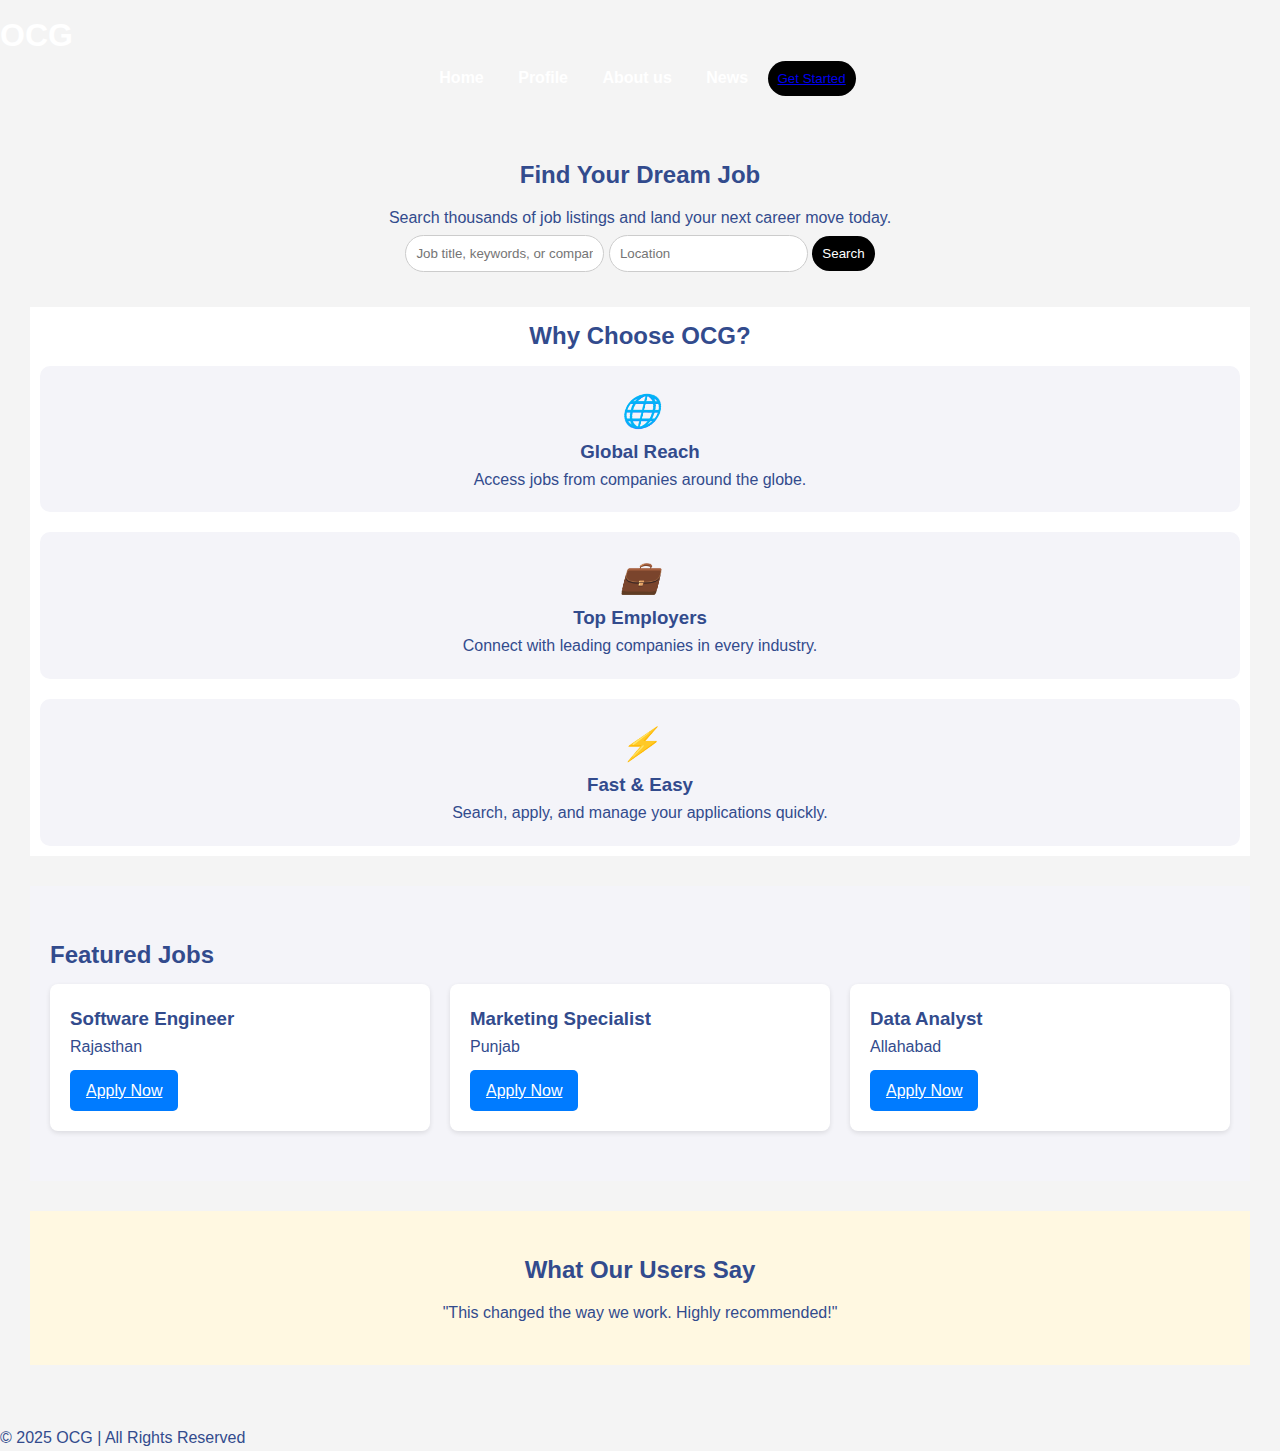
<file: index.html>
<!DOCTYPE html>
<html lang="en">
<head>
    <meta charset="UTF-8">
    <meta name="viewport" content="width=device-width, initial-scale=1.0">
    <link rel="stylesheet" href="https://cdnjs.cloudflare.com/ajax/libs/font-awesome/6.7.2/css/all.min.css">
    <title>OCG</title>
    <link rel="stylesheet" href="stylesheet.css">
    <script src="E:\aman bhaiya\jav ki file.js" defer></script>
</head>
<body>
    <header>
        <div class="logo">
            <h1>OCG</h1>
        </div>
        <nav>
            <ul>
                <li><a href="index.html">Home</a></li>
                <li><a href="profile.html">Profile</a></li>
                <li><a href="about us.html">About us</a></li>
                <li><a href="news.html">News</a></li>
                <button><a href="E:\aman bhaiya\auth-section.html">Get Started</a></button>
            </ul>
        </nav>
    </header>

    <main>
        <section class="Hero">
            <form id="searchForm">
                    <div class="container">
                      <h2>Find Your Dream Job</h2>
                      <p>Search thousands of job listings and land your next career move today.</p>
                      <form class="search-bar">
                        </select>  <input type="text" placeholder="Job title, keywords, or company" />
                        <input type="text" placeholder="Location" />
                        <button type="submit">Search</button>
                      </form>
                    </div>
        </section>
       
        <!-- Features Section -->
  <section id="features" class="features">
    <div class="container">
      <h2>Why Choose OCG?</h2>
      <div class="features-grid">
        <div class="feature">
          <i class="icon">🌐</i>
          <h3>Global Reach</h3>
          <p>Access jobs from companies around the globe.</p>
        </div>
        <div class="feature">
          <i class="icon">💼</i>
          <h3>Top Employers</h3>
          <p>Connect with leading companies in every industry.</p>
        </div>
        <div class="feature">
          <i class="icon">⚡</i>
          <h3>Fast & Easy</h3>
          <p>Search, apply, and manage your applications quickly.</p>
        </div>
      </div>
    </div>
  </section>

         <!-- Featured Jobs Section -->
  <section id="jobs" class="jobs">
    <div class="container">
      <h2>Featured Jobs</h2>
      <div class="job-list">
        <div class="job-card">
          <h3>Software Engineer</h3>
          <p>Rajasthan</p>
          <a href="">Apply Now</a>
        </div>
        <div class="job-card">
          <h3>Marketing Specialist</h3>
          <p>Punjab</p>
          <a href="">Apply Now</a>
        </div>
        <div class="job-card">
          <h3>Data Analyst</h3>
          <p>Allahabad</p>
          <a href="">Apply Now</a>
        </div>
      </div>
    </div>
  </section>
          <section class="testimonials">
            <h2>What Our Users Say</h2>
            <blockquote>
              "This changed the way we work. Highly recommended!"
            </blockquote>
        </section>        
    </main>

    <footer>
        <p>&copy; 2025 OCG | All Rights Reserved</p>
    </footer>
</body>
</html>
</file>
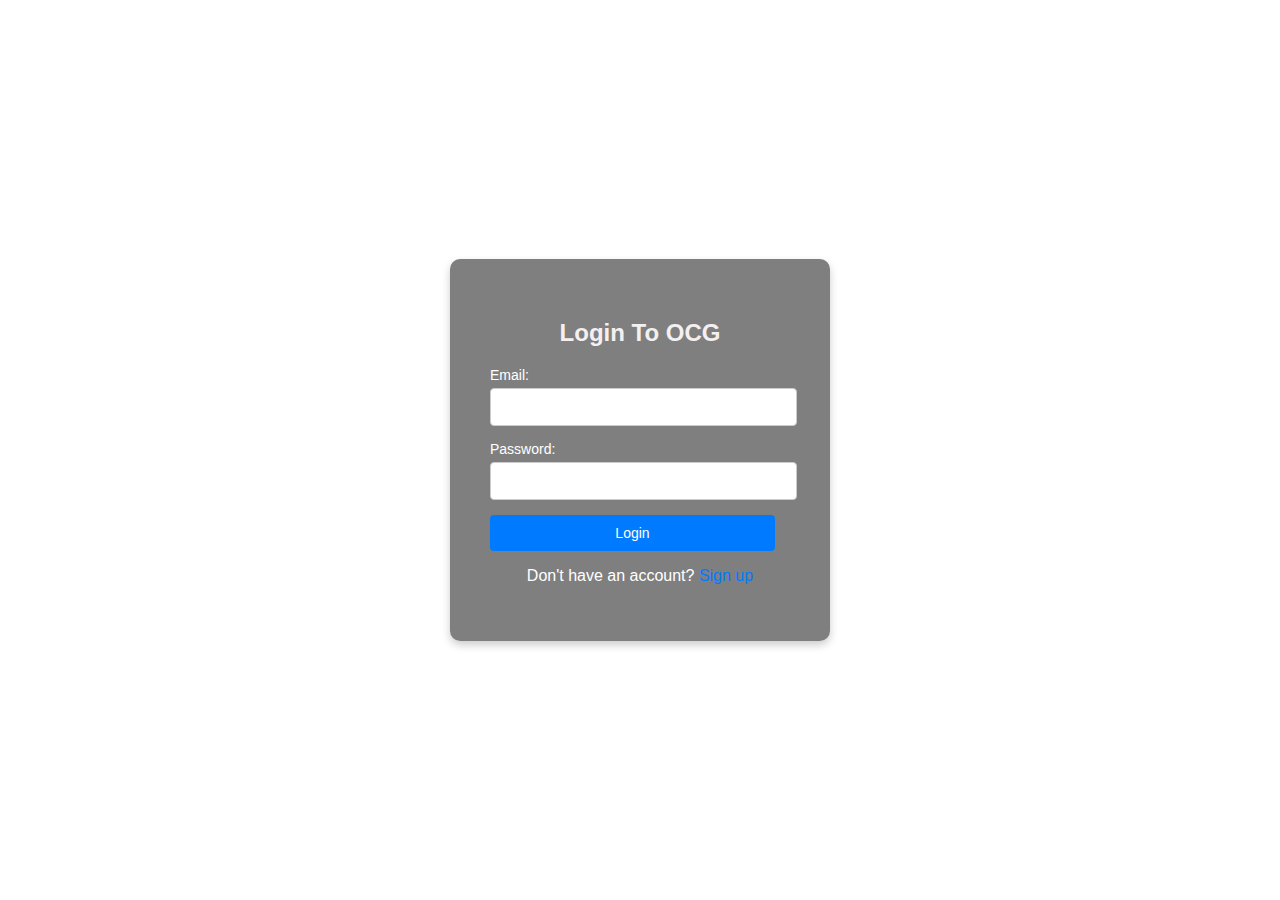
<file: auth-section.html>
<!DOCTYPE html>
<html lang="en">
<head>
  <meta charset="UTF-8">
  <meta name="viewport" content="width=device-width, initial-scale=1.0">
  <title>Login & Signup</title>
  <style>
    body {
      font-family: Arial, sans-serif;
      background-image: url("E:\image 1.jpg");
      background-size: cover;
      margin: 0;
      padding: 0;
      display: flex;
      justify-content: center;
      align-items: center;
      height: 100vh;
    }
    .container {
  background-color: rgba(0, 0, 0, 0.5); 
  padding: 40px;
  width: 300px;
  border-radius: 10px;
  color: white;
  box-shadow: 0 4px 8px rgba(0, 0, 0, 0.2);
} 
    
    h2 {
      text-align: center;
      color: #f5f0f0;
    }
    .form-group {
      margin-bottom: 15px;
    }
    label {
      display: block;
      margin-bottom: 5px;
      font-size: 14px;
    }
    input {
      width: 95%;
      padding: 10px;
      font-size: 14px;
      border: 1px solid #ccc;
      border-radius: 4px;
    }
    .form-group input[type="submit"] {
      background-color: #007bff;
      color: white;
      border: none;
      cursor: pointer;
    }
    .form-group input[type="submit"]:hover {
      background-color: #0056b3;
    }
    .toggle-links {
      text-align: center;
    }
    .toggle-links a {
      color: #007bff;
      text-decoration: none;
    }
  </style>
</head>
<body>

<div class="container">
  <!-- Login Form -->
  <div id="login-form">
    <h2>Login To OCG</h2>
    <form action="/login" method="post">
      <div class="form-group">
        <label for="login-email">Email:</label>
        <input type="email" id="login-email" name="email" required>
      </div>
      <div class="form-group">
        <label for="login-password">Password:</label>
        <input type="password" id="login-password" name="password" required>
      </div>
      <div class="form-group">
        <input type="submit" value="Login">
      </div>
      <div class="toggle-links">
        <p>Don't have an account? <a href="#" onclick="showSignup()">Sign up</a></p>
      </div>
    </form>
  </div>

  <!-- Signup Form (Initially hidden) -->
  <div id="signup-form" style="display: none;">
    <h2>Sign Up To OCG</h2>
    <form action="/signup" method="post">
      <div class="form-group">
        <label for="signup-name">Full Name:</label>
        <input type="text" id="signup-name" name="name" required>
      </div>
      <div class="form-group">
        <label for="signup-email">Email:</label>
        <input type="email" id="signup-email" name="email" required>
      </div>
      <div class="form-group">
        <label for="signup-password">Password:</label>
        <input type="password" id="signup-password" name="password" required>
      </div>
      <div class="form-group">
        <label for="signup-confirm-password">Confirm Password:</label>
        <input type="password" id="signup-confirm-password" name="confirm-password" required>
      </div>
      <div class="form-group">
        <input type="submit" value="Sign Up">
      </div>
      <div class="toggle-links">
        <p>Already have an account? <a href="#" onclick="showLogin()">Login</a></p>
      </div>
    </form>
  </div>
</div>

<script>
  function showSignup() {
    document.getElementById('login-form').style.display = 'none';
    document.getElementById('signup-form').style.display = 'block';
  }

  function showLogin() {
    document.getElementById('signup-form').style.display = 'none';
    document.getElementById('login-form').style.display = 'block';
  }
</script>

</body>
</html>
</file>
<file: stylesheet.css>
/* Basic Reset */
@import url("https://fonts.googleapis.com/css2?family=Open+Sans:wght@400;500;600;700&display=swap");

* {
    margin: 0;
    padding: 0;
    box-sizing: border-box;
}

body {
    font-family: Arial, sans-serif;
    line-height: 1.6;
    background-color: #f4f4f4;
    color: #324b8d;
}

/* Header */
header {
  background: url("E:\image 2.jpg") center/cover no-repeat;
    background-size: auto ;
    color: white;
    padding: 10px 0;
}
.testimonials {
    background-color: #fff8e1;
    padding: 40px 20px;
    text-align: center;
  }
  .header .logo {
    text-align: top;
    font-size: 1.8rem;
    font-weight: bold;
  }
  
/*for requirements*/
  .requirmentlist li{
    list-style: none;
    padding: 0;
    font-size: 13rem;
    margin-top: 10px;
    align-items: center;
    display: flex;
  }
  .requirmentlist li i{
    margin-right: 10px;
    width: 20px;
    font-size: .6rem;
    color: #aaa;
  }
  .requirmentlist li span{
    font-size: 13rem;
    color: #aaa;
  }
  .requirmentlist li.valid i{
    font-size: 1.2rem;
    color: #4285F4;
  }
  .requirmentlist li.valid span{
    color: #4285F4;
  }
  
/* Navigation */
nav ul {
    list-style: none;
    padding: 0;
    text-align: center;
}

nav ul li {
    display: inline;
    margin: 0 15px;
}

nav ul li a {
    color: white;
    text-decoration: none;
    font-weight: bold;
}

nav ul li a:hover {
    color: #296245;
}

/* Main Content */
main {
    padding: 30px;
}

section {
    margin-bottom: 30px;
}

.categories{
    text-align: center;
    margin-left: 0px 10px;
}

h2{
    margin-bottom: 10px;
}

/* Forms and Inputs */
form {
    display: flex;
    flex-direction: column;
    text-align: center;
    margin-top: 20px;
}

/*search*/
input {
    padding: 10px;
    margin: 5px 0;
    border-radius: 50px;
    text-align: left;
    border: 1px solid #ccc;
}

button {
    padding: 10px;
    background-color: #000000;
    color: white;
    border: none;
    border-radius: 55px;
    cursor: pointer;
}

button:hover {
    background-color: #512929;
}
/* Features Section */
.features {
    text-align: center;
    padding: 10px 10px;
    background: #fff;
  }
  
  .features-grid {
    display: grid;
    grid-template-rows: repeat(800px, 1fr);
    gap: 20px;
  }
  
  .feature {
    background: #f4f4f9;
    padding: 20px;
    border-radius: 10px;
  }
  
  .feature .icon {
    font-size: 2rem;
    margin-bottom: 10px;
  }
  .container {
    width: 100%;
    max-width: 100%;
    margin: initial;
  }
   
  /* Jobs Section */
.jobs {
    padding: 50px 20px;
    background: #f4f4f9;
  }
  
  .job-list {
    display: grid;
    grid-template-columns: repeat(auto-fit, minmax(300px, 1fr));
    gap: 20px;
  }
  
  .job-card {
    background: #fff;
    padding: 20px;
    border-radius: 8px;
    box-shadow: 0 2px 5px rgba(0, 0, 0, 0.1);
  }
  
  .job-card a {
    display: inline-block;
    margin-top: 10px;
    padding: 8px 16px;
    background: #007BFF;
    color: #fff;
    border-radius: 5px;
  }
  
  .footer {
    background-color: #000000;
    color: rgb(244, 11, 11);
    padding: 20px;
    text-align: center;
  }
</file>
